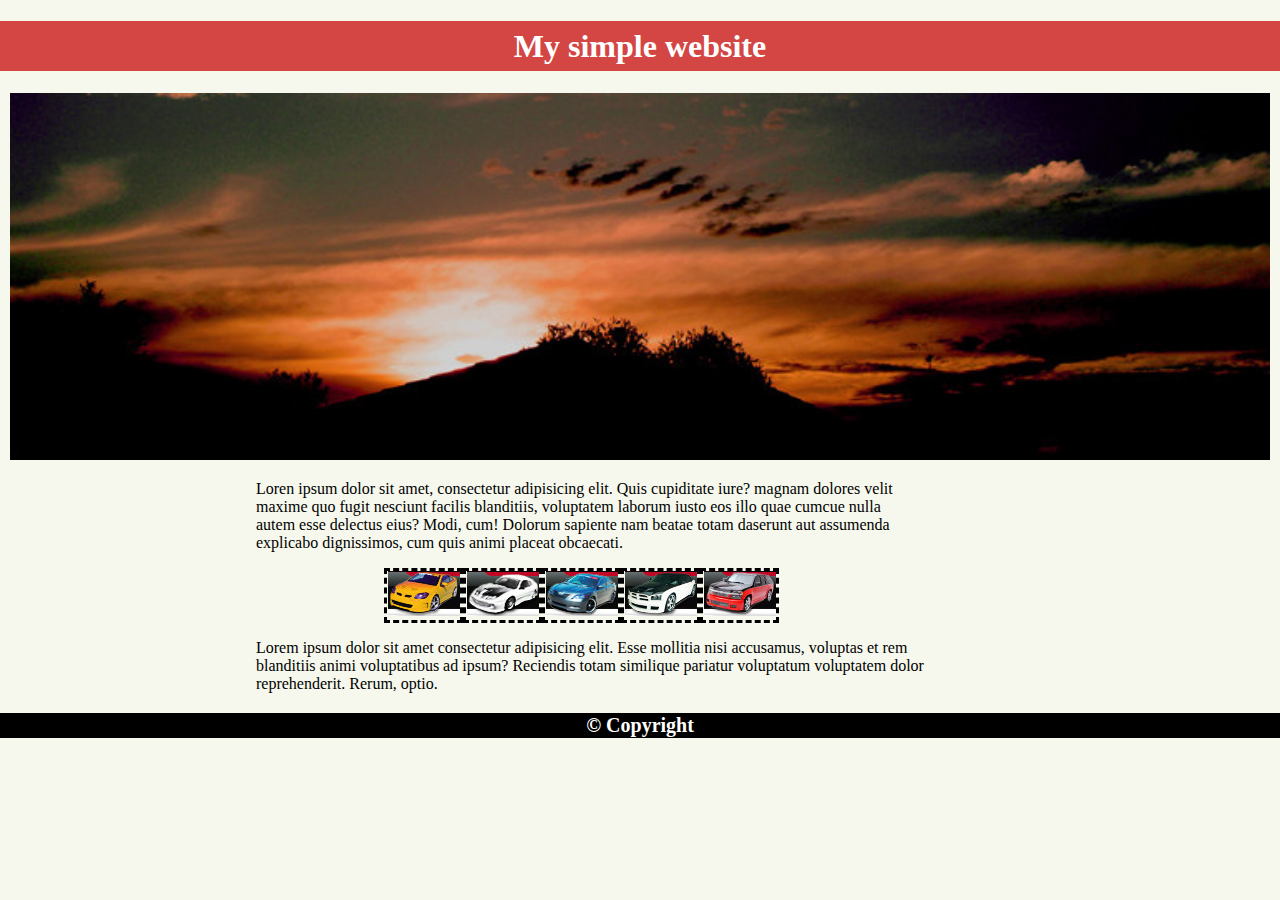
<file: hw_03_02.12.2020_simple/index.html>
<!DOCTYPE html>
<html lang="en">
<link href="style.css" rel="stylesheet" type="text/css">

<head>
    <title>My simple website</title>
    <meta name="viewport" content="width=device-width, initial-scale=1.0">
</head>

<body>
    <div class="block1">
        <div class="block">
            <h1>
                My simple website
            </h1>
        </div>
        <div class="block_img">
            <img src="img/sunset.jpg" width="100%" alt="My simple website">
        </div>
        <div width="100%">
            <p>
                <span>Loren ipsum dolor sit amet, consectetur adipisicing elit. Quis cupiditate iure? magnam dolores
                    velit</span><br>
                <span>maxime quo fugit nesciunt facilis blanditiis, voluptatem laborum iusto eos illo quae cumcue
                    nulla</span><br>
                <span>autem esse delectus eius? Modi, cum! Dolorum sapiente nam beatae totam daserunt aut
                    assumenda</span><br>
                <span>explicabo dignissimos, cum quis animi placeat obcaecati.</span><br>
            </p>
        </div>

        <div class=" container">
            <div class="img">
                <img src="img/car01.jpg">
            </div>
            <div class="img">
                <img src="img/car02.jpg">
            </div>
            <div class="img">
                <img src="img/car03.jpg">
            </div>
            <div class="img">
                <img src="img/car04.jpg">
            </div>
            <div class="img">
                <img src="img/car05.jpg">
            </div>
        </div>
        <div>
            <p>
                <span>Lorem ipsum dolor sit amet consectetur adipisicing elit. Esse mollitia nisi accusamus, voluptas et
                    rem</span><br>
                <span>blanditiis animi voluptatibus ad ipsum? Reciendis totam similique pariatur voluptatum voluptatem
                    dolor</span><br>
                <span>reprehenderit. Rerum, optio.</span><br>
            </p>
        </div>

        <div class="copyright">
            &copy Copyright
        </div>
    </div>
</body>
<br>

</html>
</file>
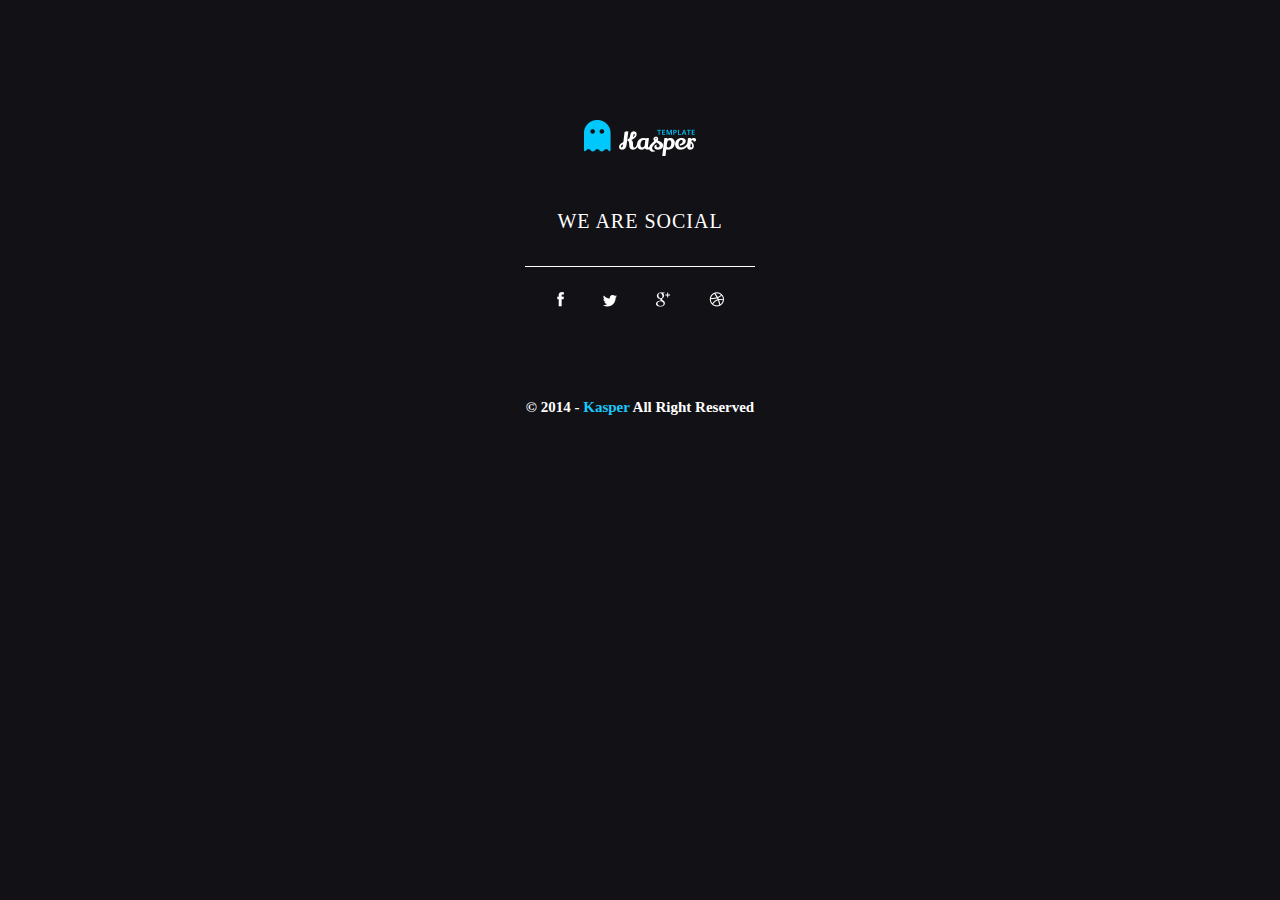
<file: hw_05_05.12.2020/index.html>
<!DOCTYPE html>
<html lang="ru">

<head>
    <title>Kasper</title>
    <meta charset="utf-8">
    <meta name="viewport" content="width=device-width, initial-scale=1.0">
    <link href="css/normalize.css" rel="stylesheet">
    <link href="css/style.css" rel="stylesheet">
</head>

<body>
    <div class="logo">
        <img src="img/Logo.png" alt="logo">
    </div>
    <div class="socials">
        <div>
            <h1>WE ARE SOCIAL</h1>
        </div>
        <div class="separator"></div>
        <div class="links">
            <a href="http://www.Facebook.com" target="_blank"><img src="img/Facebook.png" alt="Facebook"></a>
            <a href="http://www.Tweter.com" target="_blank"><img src="img/Tweter.png" alt="Tweter"></a>
            <a href="http://www.Google.com" target="_blank"><img src="img/Google.png" alt="Google"></a>
            <a href="http://www.Dribble.com" target="_blank"><img src="img/Dribble.png" alt="Dribble"></a>
        </div>

    </div>
    <footer>
        &copy; 2014 - <span>Kasper</span> All Right Reserved
    </footer>



</body>

</html>
</file>
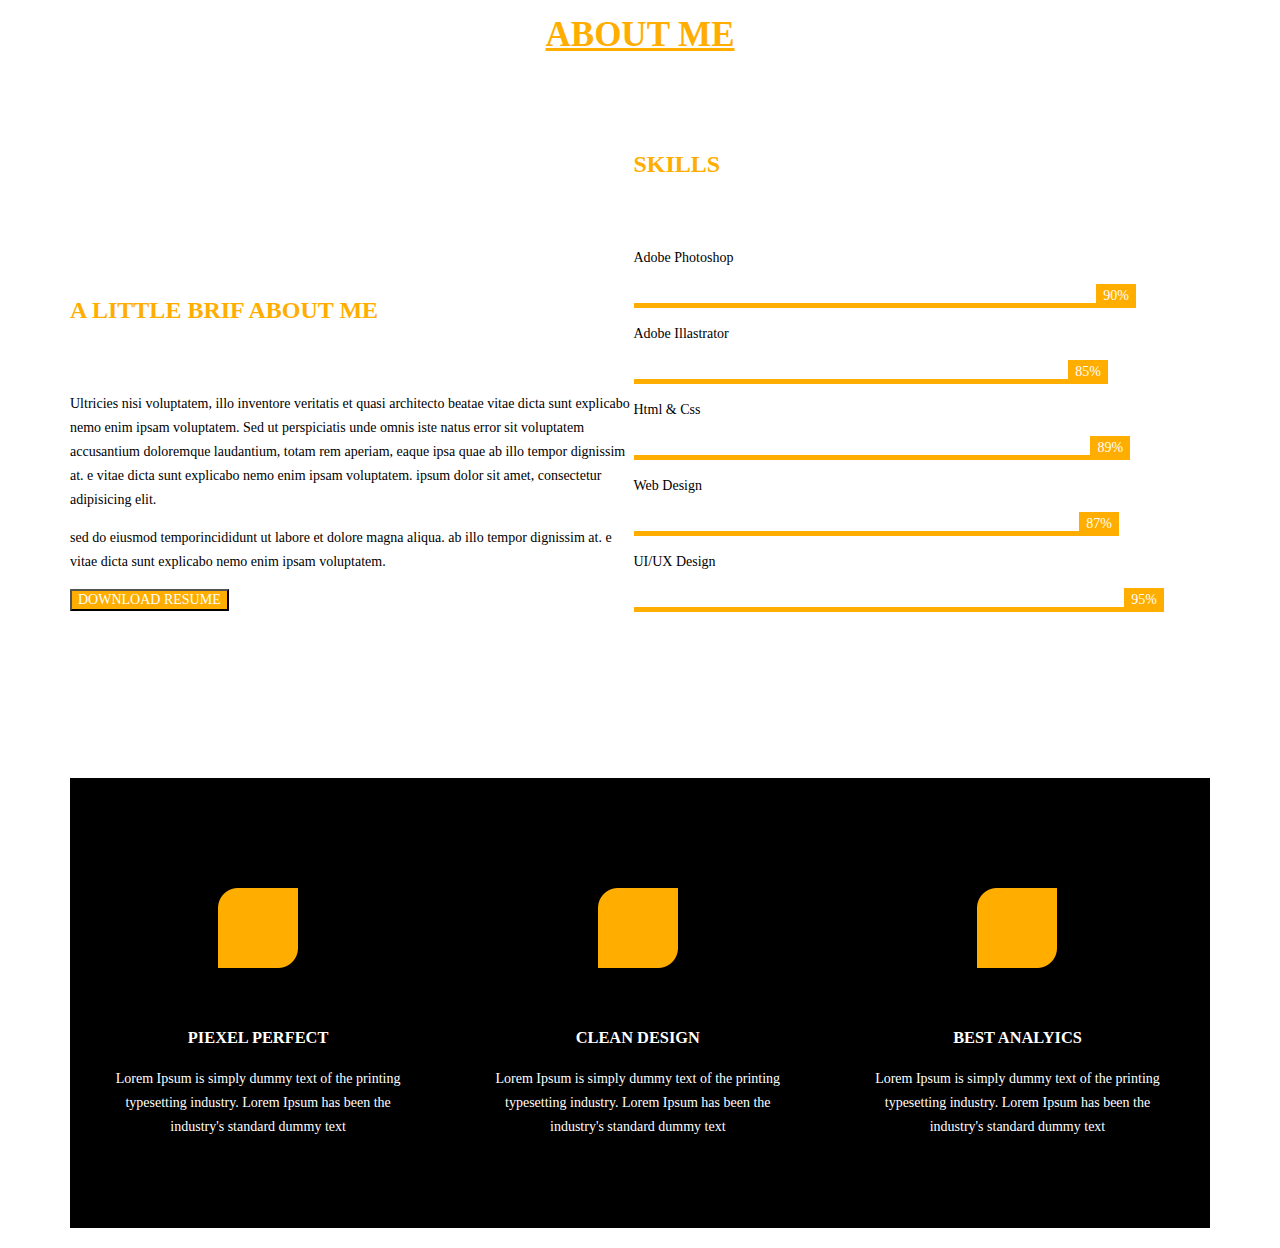
<file: hw_06_05.12.2020_1/index.html>
<!DOCTYPE html>
<html lang="ru">

<head>
    <title>kASPER_ADD</title>
    <meta charset="utf-8">
    <meta name="viewport" content="width=device-width, initial-scale=1.0">
    <link rel="stylesheet" href="css/normalize.css">
    <link rel="stylesheet" href="css/style.css">
</head>

<body>
    <main>
        <h1>ABOUT ME</h1>
        <div>
            <section>
                <h2>A LITTLE BRIF ABOUT ME</h2>
                <p>
                    Ultricies nisi voluptatem, illo inventore veritatis et quasi architecto beatae vitae dicta sunt
                    explicabo nemo enim ipsam voluptatem. Sed ut perspiciatis unde omnis iste natus error sit voluptatem
                    accusantium doloremque laudantium, totam rem aperiam, eaque ipsa quae ab illo tempor dignissim at. e
                    vitae dicta sunt explicabo nemo enim ipsam voluptatem. ipsum dolor sit amet, consectetur adipisicing
                    elit.
                </p>
                <p>
                    sed do eiusmod temporincididunt ut labore et dolore magna aliqua. ab illo tempor dignissim at. e
                    vitae
                    dicta sunt explicabo nemo enim ipsam voluptatem.
                </p>
                <button>Download Resume</button>
            </section>
            <section>
                <h2>SKILLS</h2>
                <div class="scills">
                    <div class="skill-wrapper">
                        <p>Adobe Photoshop</p>
                        <div class="skill-count">
                            <div class="line ps"></div>
                            <div class="number">90%</div>
                        </div>
                    </div>
                    <div class="skill-wrapper">
                        <p>Adobe Illastrator</p>
                        <div class="skill-count">
                            <div class="line il"></div>
                            <div class="number">85%</div>
                        </div>
                    </div>
                    <div class="skill-wrapper">
                        <p>Html & Css</p>
                        <div class="skill-count">
                            <div class="line hc"></div>
                            <div class="number">89%</div>
                        </div>
                    </div>
                    <div class="skill-wrapper">
                        <p>Web Design</p>
                        <div class="skill-count">
                            <div class="line wd"></div>
                            <div class="number">87%</div>
                        </div>
                    </div>
                    <div class="skill-wrapper">
                        <p>UI/UX Design</p>
                        <div class="skill-count">
                            <div class="line ui-ux"></div>
                            <div class="number">95%</div>
                        </div>
                    </div>
                </div>
            </section>
        </div>
    </main>
</body>

<footer>
    <div class="footer">
        <div class="sector">
            <img src="img/Rectangle 24.png" alt="logo 1">
            <div class="text">
                <h3>PIEXEL PERFECT</h3>
                <span>Lorem Ipsum is simply dummy text of the printing</span><br>
                <span>typesetting industry. Lorem Ipsum has been the</span><br>
                <span>industry's standard dummy text</span><br>
            </div>
        </div>
        <div class="sector">
            <img src="img/Rectangle 24.png" alt="logo 2">
            <div class="text">
                <h3>CLEAN DESIGN</h3>
                <span>Lorem Ipsum is simply dummy text of the printing</span><br>
                <span>typesetting industry. Lorem Ipsum has been the</span><br>
                <span>industry's standard dummy text</span><br>
            </div>
        </div>
        <div class="sector">
            <img src="img/Rectangle 24.png" alt="logo 3">
            <div class="text">
                <h3>BEST ANALYICS</h3>
                <span>Lorem Ipsum is simply dummy text of the printing</span><br>
                <span>typesetting industry. Lorem Ipsum has been the</span><br>
                <span>industry's standard dummy text</span><br>
            </div>
        </div>
    </div>

</footer>

</html>
</file>
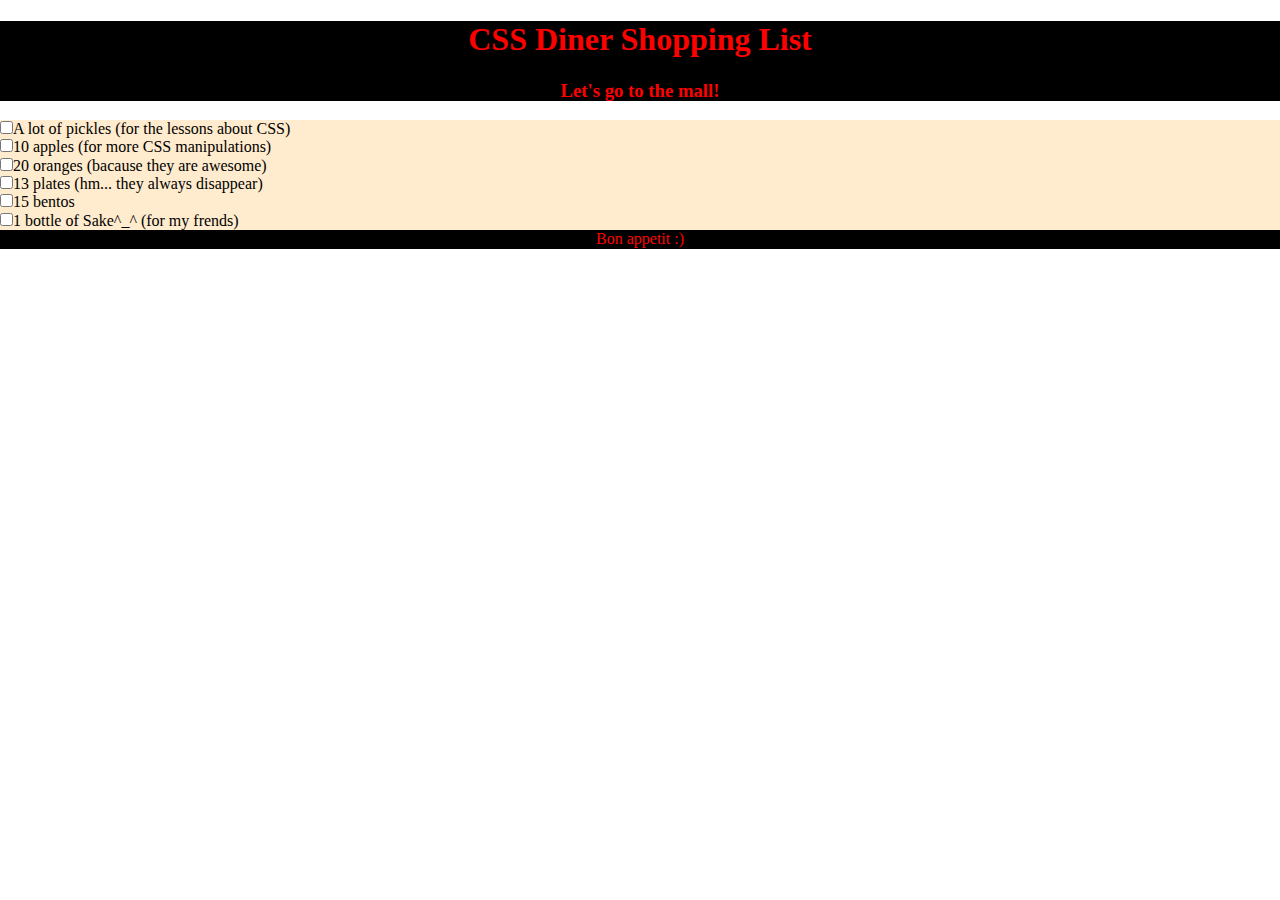
<file: hw_07_07.12.2020/index.html>
<!DOCTYPE html>
<html lang="ru">

<head>
  <title>Список</title>
  <meta charset="utf-8">
  <meta name="viewport" content="width=device-width, initial-scale=1.0">
  <link rel="stylesheet" href="css/normalize.css">
  <link rel="stylesheet" href="css/style.css">
</head>

<body>
  <div>
    <div class="head">
      <h1>CSS Diner Shopping List</h1>
      <h3>Let's go to the mall!</h3>
    </div>
    <div class="main">
      <div class="spisok">
        <label>
          <input type="checkbox">A lot of pickles (for the lessons about CSS)<br>
        </label>
        <label>
          <input type="checkbox">10 apples (for more CSS manipulations)<br>
        </label>
        <label>
          <input type="checkbox">20 oranges (bacause they are awesome)<br>
        </label>
        <label>
          <input type="checkbox">13 plates (hm... they always disappear)<br>
        </label>
        <label>
          <input type="checkbox">15 bentos<br>
        </label>
        <label>
          <input type="checkbox">1 bottle of Sake^_^ (for my frends)<br>
        </label>
      </div>
      <div class="head">Bon appetit :)</div>
    </div>
  </div>
</body>

</html>
</file>
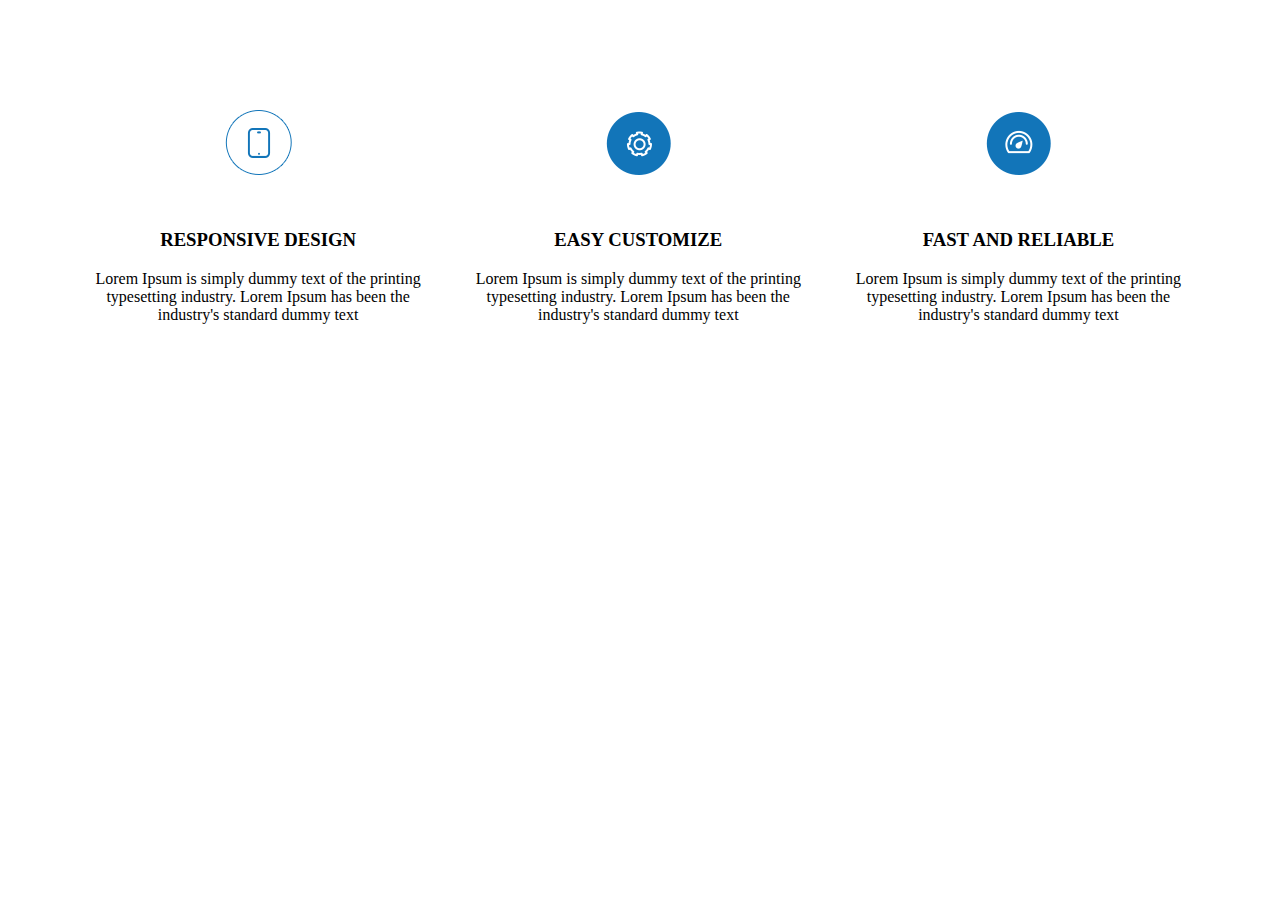
<file: hw_08_07.12.2020_1/index.html>
<!DOCTYPE html>
<html lang="ru">

<head>
    <title>Services</title>
    <meta charset="utf-8">
    <meta name="viewport" content="width=device-width, initial-scale=1.0">
    <link rel="stylesheet" href="css/normalize.css">
    <link rel="stylesheet" href="css/style.css">
</head>

<body>
    <div class="footer">
        <div class="sector">
            <img src="img/Группа 1.png" alt="logo 1">
            <div class="text">
                <h3>Responsive Design</h3>
                <span>Lorem Ipsum is simply dummy text of the printing</span><br>
                <span>typesetting industry. Lorem Ipsum has been the</span><br>
                <span>industry's standard dummy text</span><br>
            </div>
        </div>
        <div class="sector">
            <img src="img/Группа 2.png" alt="logo 2">
            <div class="text">
                <h3>Easy Customize</h3>
                <span>Lorem Ipsum is simply dummy text of the printing</span><br>
                <span>typesetting industry. Lorem Ipsum has been the</span><br>
                <span>industry's standard dummy text</span><br>
            </div>
        </div>
        <div class="sector">
            <img src="img/Группа 3.png" alt="logo 3">
            <div class="text">
                <h3>Fast and reliable</h3>
                <span>Lorem Ipsum is simply dummy text of the printing</span><br>
                <span>typesetting industry. Lorem Ipsum has been the</span><br>
                <span>industry's standard dummy text</span><br>
            </div>
        </div>
    </div>

</body>

</html>
</file>
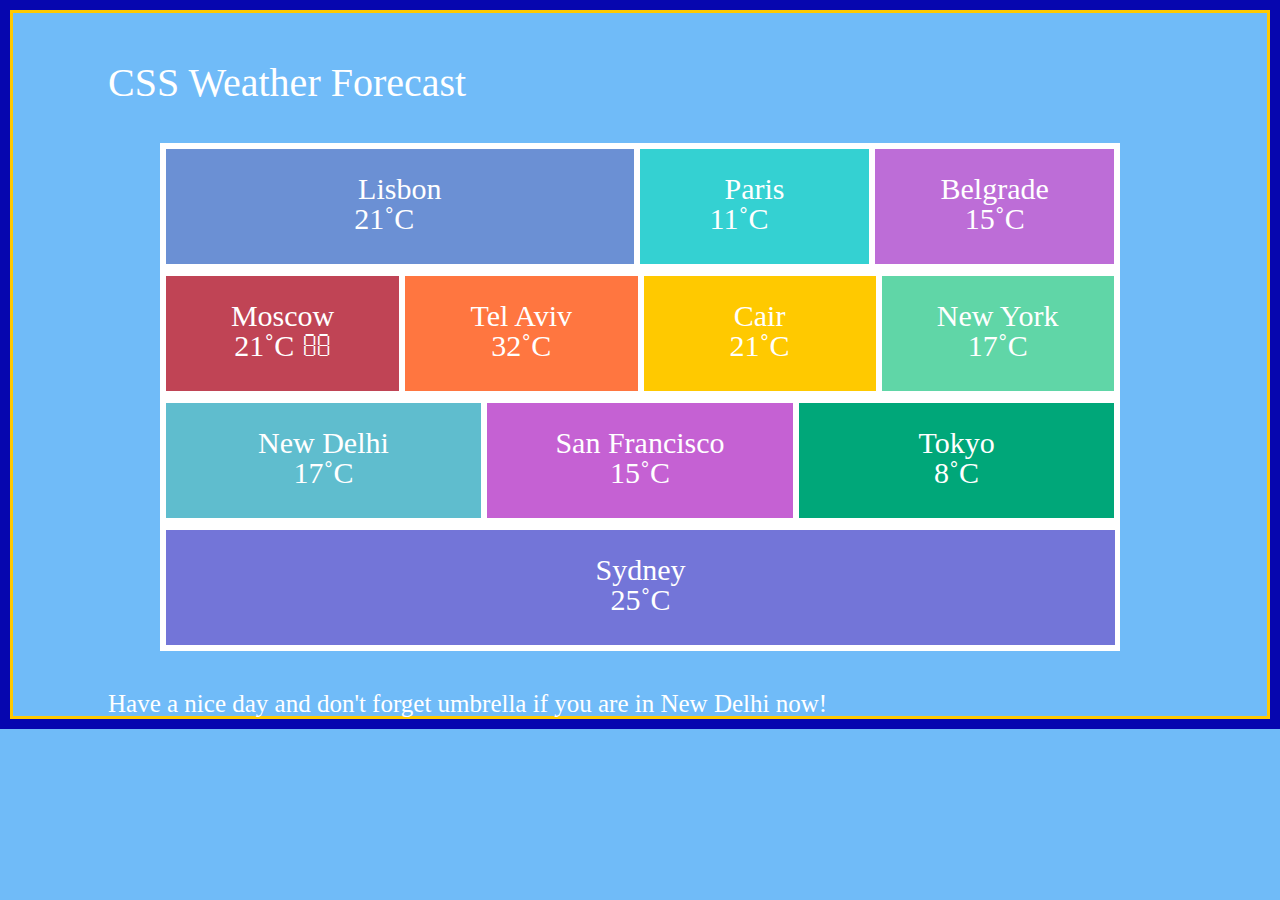
<file: hw_08a_09.12.2020_prognoz/index.html>
<!DOCTYPE html>
<html lang="en">

<head>
  <meta charset="UTF-8">
  <meta name="viewport" content="width=device-width, initial-scale=1.0">
  <link rel="stylesheet" href="css/reset.css">
  <link rel="stylesheet" href="css/style.css">
  <link rel="stylesheet" href="css/weather-icons.css">
  <title>Prognoz</title>
</head>

<body>
  <section class="main">
    <h1 class="title">CSS Weather Forecast</h1>
    <div class="table">
      <ul class="items">
        <li class="item Lisbon">
          Lisbon <br>
          <span>21˚C
            <i class="wi-day-sunny"></i>
          </span>

        </li>
        <li class="item Paris">
          Paris <br>
          <span>11˚C</span>
          <i class="wi-day-sunny"></i>
        </li>
        <li class="item Belgrade">
          Belgrade <br>
          <span>15˚C</span>
          <i class=""></i>
        </li>
      </ul>
      <ul class="items">
        <li class="item Moscow">
          Moscow <br>
          <span>21˚C</span>
          <i class="wi-day-fog"></i>
        </li>
        <li class="item TelAviv">
          Tel Aviv <br>
          <span>32˚C</span>
          <i class=""></i>
        </li>
        <li class="item Cair">
          Cair <br>
          <span>21˚C</span>
          <i class=""></i>
        </li>
        <li class="item NewYork">
          New York <br>
          <span>17˚C</span>
          <i class=""></i>
        </li>
      </ul>
      <ul class="items">
        <li class="item NewDelhi ">
          New Delhi <br>
          <span>17˚C</span>
          <i class=""></i>
        </li>
        <li class="item SanFrancisco">
          San Francisco <br>
          <span>15˚C</span>
          <i class=""></i>
        </li>
        <li class="item Tokyo">
          Tokyo <br>
          <span>8˚C</span>
          <i class=""></i>
        </li>
      </ul>
      <ul class="items">
        <li class="item Sydney">
          Sydney <br>
          <span>25˚C</span>
          <i class=""></i>
        </li>
      </ul>
    </div>
    <span class="text">Have a nice day and don't forget umbrella if you are in New Delhi now!</span>
  </section>
</body>

</html>
</file>
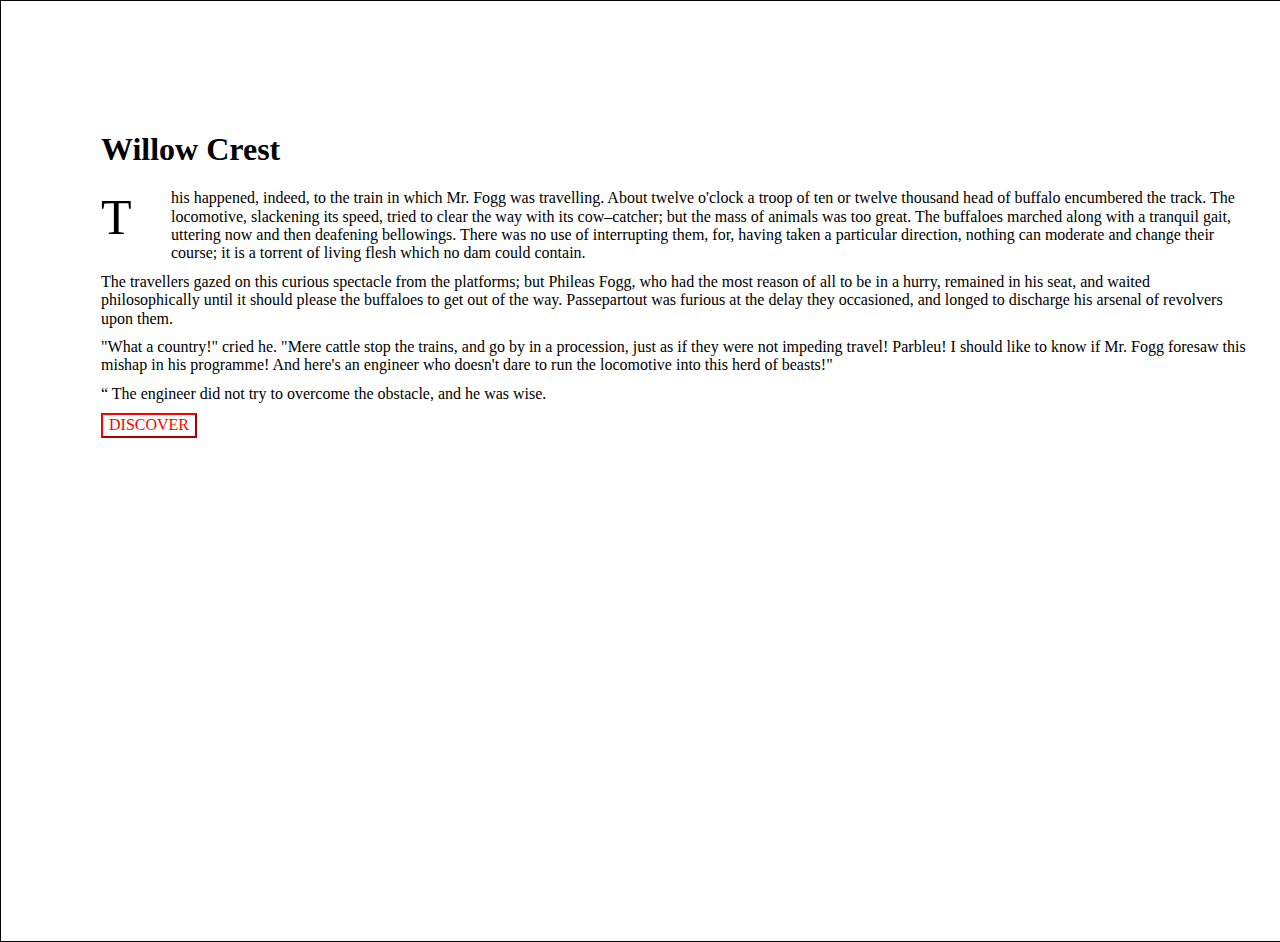
<file: hw_09_14.12.2020_1/index.html>
<!DOCTYPE html>
<html lang="ru">

<head>
    <title>Willow Crest</title>
    <meta charset="utf-8">
    <meta name="viewport" content="width=device-vidth, initial-scale=1.0">
    <link rel="preconnect" href="https://fonts.gstatic.com">
    <link rel="stylesheet"
        href="https://fonts.googleapis.com/css2?family=Roboto:ital,wght@0,300;0,400;1,300;1,400&display=swap">
    <link rel="stylesheet" href="css/normalize.css">
    <link rel="stylesheet" href="css/style.css">
</head>

<body>
    <main>
        <div class="section">
            <h1>Willow Crest</h1>
            <div class="T">
                <p>T</p>
            </div>
            <p id="a1">
                his happened, indeed, to the train in which Mr. Fogg was travelling. About twelve o'clock a troop of
                ten or twelve thousand head of buffalo encumbered the track. The locomotive, slackening its speed, tried
                to clear the way with its cow–catcher; but the mass of animals was too great. The buffaloes marched
                along with a tranquil gait, uttering now and then deafening
                bellowings. There was no use of interrupting them, for, having taken a particular direction, nothing can
                moderate and change their course; it is a torrent of living flesh which no dam could contain.
            </p>
            <p id="a2">
                The travellers gazed on this curious spectacle from the platforms; but Phileas Fogg, who had the most
                reason of all to be in a hurry, remained in his seat, and waited philosophically until it should please
                the buffaloes to get out of the way.
                Passepartout was furious at the delay they occasioned, and longed to discharge his arsenal of revolvers
                upon them.
            </p>
            <p id="a3">
                "What a country!" cried he. "Mere cattle stop the trains, and go by in a procession, just as if they
                were not impeding travel! Parbleu! I should like to know if Mr. Fogg foresaw this mishap in his
                programme! And here's an engineer who doesn't dare to run the locomotive into this herd of beasts!"
            </p>
            <p id="a4">
                “ The engineer did not try to overcome the obstacle, and he was wise.
            </p>
            <label>
                <input type="submit" value="DISCOVER">
            </label>
        </div>


    </main>

</body>

</html>
</file>
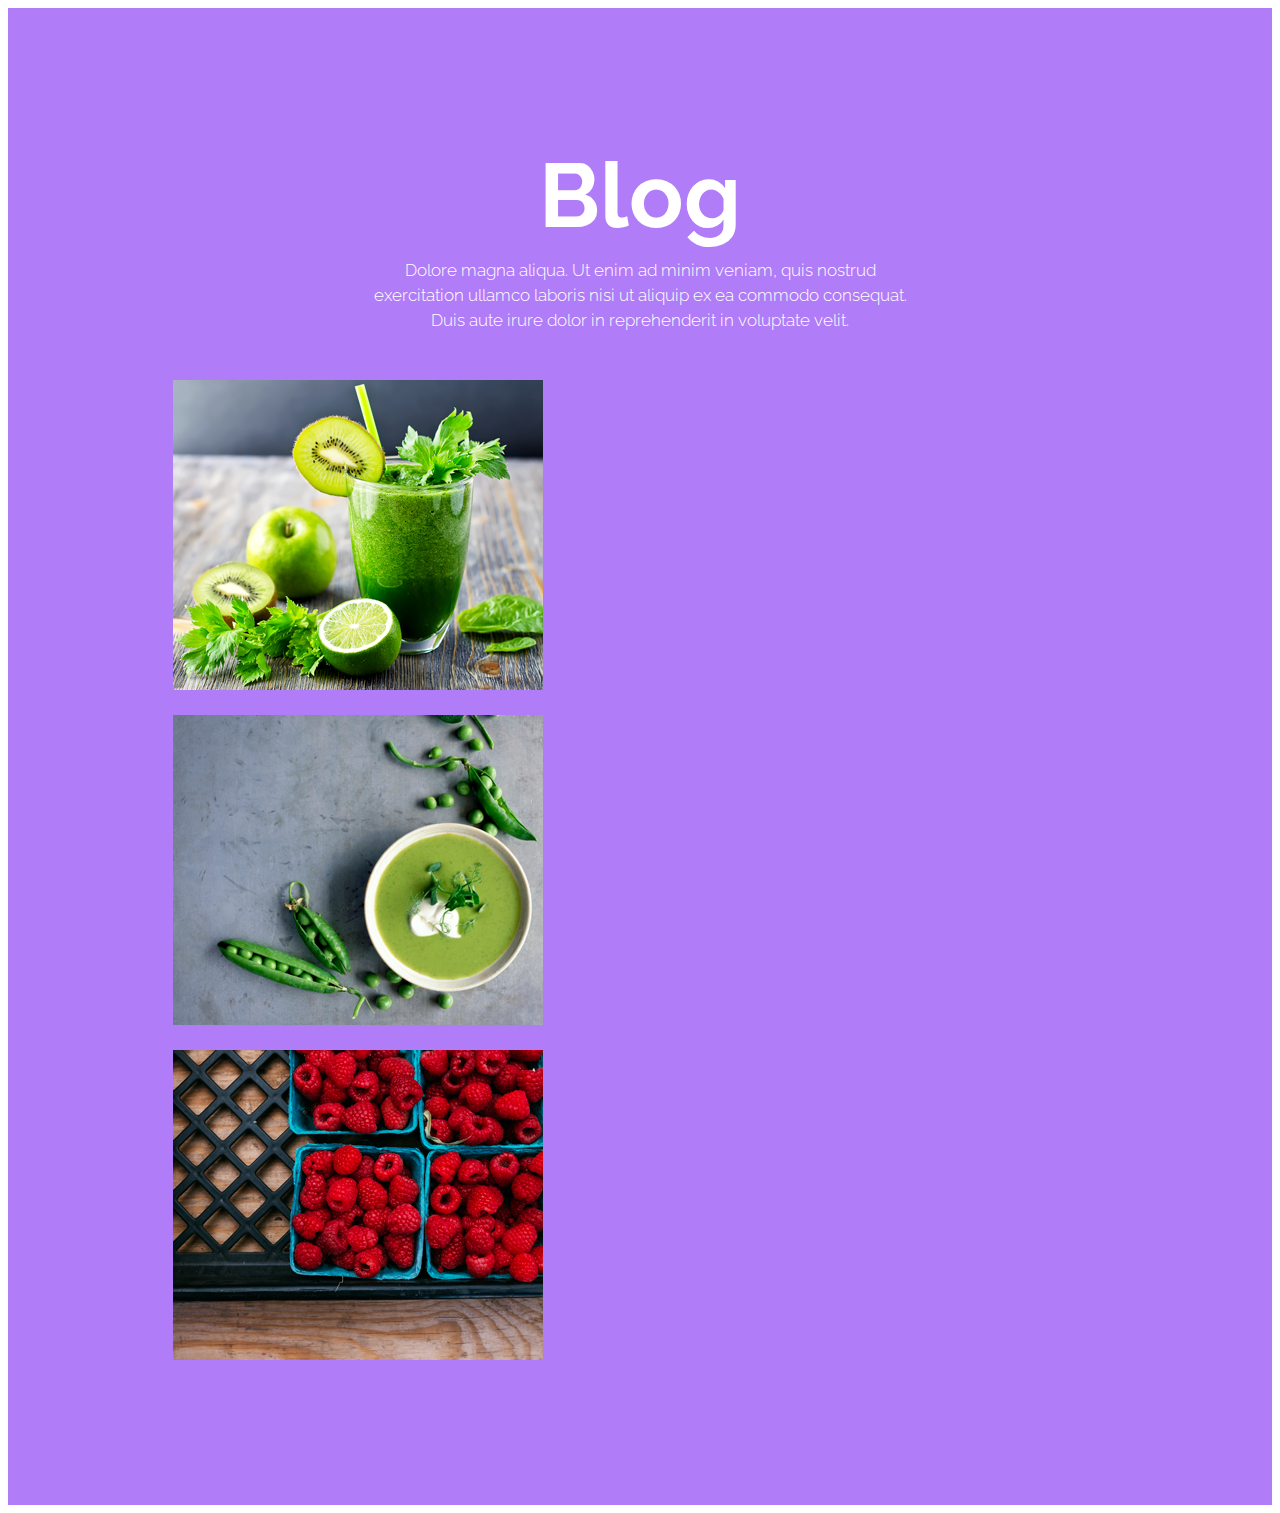
<file: hw_11_16.12.2020/index.html>
<!DOCTYPE html>
<html lang="ru">

<head>
    <title>Blog</title>
    <meta charset="utf-8">
    <meta name="viewport" content="width=device-width, initial-scale=1.0">
    <link rel="preconnect" href="https://fonts.gstatic.com">
    <link href="https://fonts.googleapis.com/css2?family=Raleway:wght@300;700&display=swap" rel="stylesheet">
    <link href="https://cdn.jsdelivr.net/npm/bootstrap@5.0.0-beta1/dist/css/bootstrap.min.css" rel="stylesheet"
        integrity="sha384-giJF6kkoqNQ00vy+HMDP7azOuL0xtbfIcaT9wjKHr8RbDVddVHyTfAAsrekwKmP1" crossorigin="anonymous">
    <link href="css/style.css" rel="stylesheet" type="text/css">
</head>

<body>
    <main>
        <section class="blog">
            <div class="container">
                <h2 class="title">Blog</h2>
                <p class="subtitle">Dolore magna aliqua. Ut enim ad minim veniam, quis nostrud exercitation ullamco
                    laboris
                    nisi ut aliquip ex ea commodo consequat. Duis aute irure dolor in reprehenderit in voluptate velit.
                </p>

                <div class="row">
                    <div class="col-4">
                        <a href="">
                            <img src="img/blog-1.png" alt="">
                            <span class="date"></span>
                            <span class="content">
                                <h4></h4>
                                <p></p>
                            </span>
                        </a>
                    </div>
                    <div class="col-4">
                        <a href="">
                            <img src="img/blog-2.png" alt="">
                            <span class="date"></span>
                            <span class="content">
                                <h4></h4>
                                <p></p>
                            </span>
                        </a>
                    </div>
                    <div class="col-4">
                        <a href="">
                            <img src="img/blog-3.png" alt="">
                            <span class="date"></span>
                            <span class="content">
                                <h4></h4>
                                <p></p>
                            </span>
                        </a>
                    </div>
                </div>
            </div>

        </section>
    </main>

</body>

</html>
</file>
<file: hw_03_02.12.2020_simple/style.css>
body {
    background-color: rgb(246, 248, 237);
    max-width: 760; margin: 0 auto;
    
}
.block{
    width:760; 
    background-color: rgba(199, 8, 8, 0.74);
    color:white; 
    margin-top: 20px;
    min-height: 50px;
    line-height: 50px;
    text-align: center;
    margin-bottom: 10px;
}
.block_img{
    max-width: 760;
    text-align: center;
    min-width: 760;
    margin-top: 10px;
    margin-bottom: 10px;
    margin-left: 10px;
    margin-right: 10px;
}
p{
    width: 100%;
    text-align: justify;
    margin-left: 20%;
    margin-right: 20%;  
}
.block1{
    text-align: center;
    width:760;
      
}
.container{
    width: 0 auto;
    display: flex;
    margin-left: 30%;
    margin-right: 20%;
}

.img{
    border: dashed;
    width:73px; 
}
.copyright{
    background-color: rgb(0, 0, 0);
    min-height: 25px;
    line-height: 25px;
    color: white ;
    text-align: center;
    font-size: 20px;
    font-weight: bold; 
    margin-top: 20px;
    margin-bottom: 10px;
}
</file>
<file: hw_05_05.12.2020/css/style.css>
body{
    background-color: #121116;
}
.logo{
    margin-top: 120px;
    margin-bottom: 50px;
    text-align: center;
}
.socials{
    text-align: center;
    margin-bottom: 88px;
}
h1{
    font-size: 20px;
    letter-spacing: 1px;
    color: #ffffff;
    font-weight: 400;
    margin-bottom: 20px;
}
.separator{
    width: 230px;
    height: 1px;
    background-color: #ffffff;
    display: inline-block;
}
.socials .links{
    margin-top: 20px;
}
.socials .links a{
    margin: 0 17px;
}
footer{
    font-size: 15px;
    color: #ffffff;
    font-weight: 600;
    text-align: center;
}
footer span{
    color: #19c8fa;
}
</file>
<file: hw_06_05.12.2020_1/css/style.css>
body {
    line-height: 24px;
    font-size: 14px;
}
h1 {
    font-size: 35px;
    line-height: 24px;
    text-decoration: underline;
    font-weight: 700;
    text-align: center;
    margin-bottom: 85px;
}
h1, h2 {
    color: #ffae00;
}
button {
    background-color: #ffae00;
    color: #fff;
    text-transform: uppercase;
}
h2 {
    font-size: 24px;
    text-transform: uppercase;
    margin-bottom: 70px;
}
main {
    width: 1140px;
    margin: 0 auto;
    margin-bottom: 100px;
}
section {
    width: calc(50% - 10px);
    display: inline-block;
    height: 400px;
}
.skill-count .line, 
.skill-count .number {
    display: inline-block;
}
.skill-count .line {
    background-color: #ffae00;
    height: 5px;
    vertical-align: bottom;
}
.skill-count .number {
    width: 40px;
    background-color: #ffae00;
    color: #fff;
    text-align: center;
    margin-left: -5px;
   }
.line.ps{
    width: calc(90% - 40px);
}
.line.il {
    width: calc(85% - 40px);
}
.line.hc {
    width: calc(89% - 40px);
}
.line.wd {
    width: calc(87% - 40px);
}
.line.ui-ux {
    width: calc(95% - 40px);
}

footer {
    width: 1140px;
    margin: 0 auto;
    background-color: black;
    height: 450px;
    margin-bottom: 20px;
}
.sector {
    display: inline-block;
    width: 33%;
}
.sector, img {
    text-align: center;
    margin-top: 55px;
}
.text {
    color: #fff;
    text-align: center;
    margin-top: 50px;
    margin-bottom: 20px;
}
</file>
<file: hw_07_07.12.2020/css/style.css>
.head {
    color: red;
    background-color: black;
    text-align: center;
}
.main {
    background-color: black;
}
.spisok {
    background-color: blanchedalmond;
}
</file>
<file: hw_08_07.12.2020_1/css/style.css>
body {
    width: 1140px;
    margin: 0 auto;
    background-color: #fff;
    height: 450px;
    margin-bottom: 20px;
}
.sector {
    display: inline-block;
    width: 33%;
}
.sector, img {
    text-align: center;
    margin-top: 55px;
}
.text {
    color: black;
    text-align: center;
    margin-top: 50px;
    margin-bottom: 20px;
}
h3 {
    text-transform: uppercase;
}
</file>
<file: hw_08a_09.12.2020_prognoz/css/style.css>
body {
    background-color: rgb(112, 187, 248);
    border: 10px solid rgb(6, 6, 175);
    /*box-shadow: -5px 5px 5px 5px rgb(3, 3, 138);*/
}

.main {
		border: 3px solid #ffc900;
}

.title {
	margin: 50px 0px 40px 95px;
	color: #fff;
  font-size: 40px; 
}


.table {
	margin: auto;
	text-align: center;
	max-width: 960px;	   
	margin-bottom: 40px;
}

.table:hover{
	opacity: 0.4;
}

.items {
	  max-width: 960px;	 
	  font-size: 0%;
		border: 3px solid #fff;
}

.item {
    font-size: 30px;
    border: 3px solid #fff;
		display: inline-block;
		color: #fff;
		padding-top: 25px;
}

.Lisbon {
	height: 90px;
	width: 49%;
	background-color:#6b90d4;
}

.Lisbon:not(:hover){
	opacity: 10;
}

.Paris {
	height: 90px;
	width: 24.1%;
	background-color:#34d1d2;
}

.Belgrade {
	height: 90px;
	width: 25%;
	background-color:#bd6dd7;
}

.Moscow{
	height: 90px;
	width: 24.4%;
	background-color: rgb(192, 68, 85);
}

.TelAviv {
	height: 90px;
	width: 24.4%;
	background-color: #ff7640;
}

.Cair {
	height: 90px;
	width: 24.3%;
	background-color: #ffc900;
}

.Cair:hover{
	opacity: 1;
}

.NewYork {
	height: 90px;
	width: 24.35%;
	background-color:#60d6a7
	;
}

.NewDelhi  {
	height: 90px;
	width: 33%;
	background-color:#5fbdce;
}
.SanFrancisco {
	height: 90px;
	width: 32.11%;
	background-color:#c561d3;
}

.Tokyo {
	height: 90px;
	width: 33%;
	background-color:#00a779;
}

.Sydney {
	height: 90px;
	width: 99.5%;
	background-color: #7375d8;
}

.text {
  position: relative;
  color: #fff;
	margin-left: 95px;
  font-size: 25px;
}
</file>
<file: hw_09_14.12.2020_1/css/style.css>
main {
    border: 1px solid black;
    height: 940px;
    width: 1400px;
    margin: 0 auto;
    background-color: #fff;
}
h1 {
    margin-top: 130px;
    margin-left: 0px;
}
p {
    padding: 0%;
    margin: 0%;
    margin-bottom: 10px;
}
.T {
    flex-direction: column;
    justify-content: flex-start;
    width: 30px;
    font-size: 50px;
    float: left;    
    padding-right: 40px;
    margin: 0%;
}
.section {
    margin-left: 100px;
    margin-right: 150px;
}
label {
    width: 270px;
    height: 70px;
    margin-top: 45px;
    margin-bottom: 130px;
}
input {
    cursor: pointer;
    color: red;
    background-color: #fff;
    border-color: red;
}
</file>
<file: hw_11_16.12.2020/css/style.css>
body {
    font-family: 'Raleway', sans-serif;
    font-weight: 300;
}
.blog {
    padding: 100px 165px 120px;
    background-color: #b07cf7;
}
.title {
    font-family: Raleway;
    font-size: 90px;
    font-weight: 700;
    line-height: 25px;
    color: #fff;
    margin-bottom: 50px;
    text-align: center;
}
.subtitle {
    line-height: 1.47;
    font-size: 17px;
    margin-bottom: 47px;
    color: #fff;
    text-align: center;
    max-width: 563px;
    margin: 0 auto 47px;

}
</file>
<file: hw_08a_09.12.2020_prognoz/css/weather-icons.css>
/*!
 *  Weather Icons 2.0.10
 *  Updated November 1, 2020
 *  Weather themed icons for Bootstrap
 *  Author - Erik Flowers - erik@helloerik.com
 *  Email: erik@helloerik.com
 *  Twitter: http://twitter.com/Erik_UX
 *  ------------------------------------------------------------------------------
 *  Maintained at http://erikflowers.github.io/weather-icons
 *
 *  License
 *  ------------------------------------------------------------------------------
 *  - Font licensed under SIL OFL 1.1 -
 *    http://scripts.sil.org/OFL
 *  - CSS, SCSS and LESS are licensed under MIT License -
 *    http://opensource.org/licenses/mit-license.html
 *  - Documentation licensed under CC BY 3.0 -
 *    http://creativecommons.org/licenses/by/3.0/
 *  - Inspired by and works great as a companion with Font Awesome
 *    "Font Awesome by Dave Gandy - http://fontawesome.io"
 */
@font-face {
  font-family: 'weathericons';
  src: url('../font/weathericons-regular-webfont.eot');
  src: url('../font/weathericons-regular-webfont.eot?#iefix') format('embedded-opentype'), url('../font/weathericons-regular-webfont.woff2') format('woff2'), url('../font/weathericons-regular-webfont.woff') format('woff'), url('../font/weathericons-regular-webfont.ttf') format('truetype'), url('../font/weathericons-regular-webfont.svg#weather_iconsregular') format('svg');
  font-weight: normal;
  font-style: normal;
}
.wi {
  display: inline-block;
  font-family: 'weathericons';
  font-style: normal;
  font-weight: normal;
  line-height: 1;
  -webkit-font-smoothing: antialiased;
  -moz-osx-font-smoothing: grayscale;
}
.wi-fw {
  text-align: center;
  width: 1.4em;
}
.wi-rotate-90 {
  filter: progid:DXImageTransform.Microsoft.BasicImage(rotation=1);
  -webkit-transform: rotate(90deg);
  -ms-transform: rotate(90deg);
  transform: rotate(90deg);
}
.wi-rotate-180 {
  filter: progid:DXImageTransform.Microsoft.BasicImage(rotation=2);
  -webkit-transform: rotate(180deg);
  -ms-transform: rotate(180deg);
  transform: rotate(180deg);
}
.wi-rotate-270 {
  filter: progid:DXImageTransform.Microsoft.BasicImage(rotation=3);
  -webkit-transform: rotate(270deg);
  -ms-transform: rotate(270deg);
  transform: rotate(270deg);
}
.wi-flip-horizontal {
  filter: progid:DXImageTransform.Microsoft.BasicImage(rotation=0, mirror=1);
  -webkit-transform: scale(-1, 1);
  -ms-transform: scale(-1, 1);
  transform: scale(-1, 1);
}
.wi-flip-vertical {
  filter: progid:DXImageTransform.Microsoft.BasicImage(rotation=2, mirror=1);
  -webkit-transform: scale(1, -1);
  -ms-transform: scale(1, -1);
  transform: scale(1, -1);
}
.wi-day-sunny:before {
  content: "\f00d";
}
.wi-day-cloudy:before {
  content: "\f002";
}
.wi-day-cloudy-gusts:before {
  content: "\f000";
}
.wi-day-cloudy-windy:before {
  content: "\f001";
}
.wi-day-fog:before {
  content: "\f003";
}
.wi-day-hail:before {
  content: "\f004";
}
.wi-day-haze:before {
  content: "\f0b6";
}
.wi-day-lightning:before {
  content: "\f005";
}
.wi-day-rain:before {
  content: "\f008";
}
.wi-day-rain-mix:before {
  content: "\f006";
}
.wi-day-rain-wind:before {
  content: "\f007";
}
.wi-day-showers:before {
  content: "\f009";
}
.wi-day-sleet:before {
  content: "\f0b2";
}
.wi-day-sleet-storm:before {
  content: "\f068";
}
.wi-day-snow:before {
  content: "\f00a";
}
.wi-day-snow-thunderstorm:before {
  content: "\f06b";
}
.wi-day-snow-wind:before {
  content: "\f065";
}
.wi-day-sprinkle:before {
  content: "\f00b";
}
.wi-day-storm-showers:before {
  content: "\f00e";
}
.wi-day-sunny-overcast:before {
  content: "\f00c";
}
.wi-day-thunderstorm:before {
  content: "\f010";
}
.wi-day-windy:before {
  content: "\f085";
}
.wi-solar-eclipse:before {
  content: "\f06e";
}
.wi-hot:before {
  content: "\f072";
}
.wi-day-cloudy-high:before {
  content: "\f07d";
}
.wi-day-light-wind:before {
  content: "\f0c4";
}
.wi-night-clear:before {
  content: "\f02e";
}
.wi-night-alt-cloudy:before {
  content: "\f086";
}
.wi-night-alt-cloudy-gusts:before {
  content: "\f022";
}
.wi-night-alt-cloudy-windy:before {
  content: "\f023";
}
.wi-night-alt-hail:before {
  content: "\f024";
}
.wi-night-alt-lightning:before {
  content: "\f025";
}
.wi-night-alt-rain:before {
  content: "\f028";
}
.wi-night-alt-rain-mix:before {
  content: "\f026";
}
.wi-night-alt-rain-wind:before {
  content: "\f027";
}
.wi-night-alt-showers:before {
  content: "\f029";
}
.wi-night-alt-sleet:before {
  content: "\f0b4";
}
.wi-night-alt-sleet-storm:before {
  content: "\f06a";
}
.wi-night-alt-snow:before {
  content: "\f02a";
}
.wi-night-alt-snow-thunderstorm:before {
  content: "\f06d";
}
.wi-night-alt-snow-wind:before {
  content: "\f067";
}
.wi-night-alt-sprinkle:before {
  content: "\f02b";
}
.wi-night-alt-storm-showers:before {
  content: "\f02c";
}
.wi-night-alt-thunderstorm:before {
  content: "\f02d";
}
.wi-night-cloudy:before {
  content: "\f031";
}
.wi-night-cloudy-gusts:before {
  content: "\f02f";
}
.wi-night-cloudy-windy:before {
  content: "\f030";
}
.wi-night-fog:before {
  content: "\f04a";
}
.wi-night-hail:before {
  content: "\f032";
}
.wi-night-lightning:before {
  content: "\f033";
}
.wi-night-partly-cloudy:before {
  content: "\f083";
}
.wi-night-rain:before {
  content: "\f036";
}
.wi-night-rain-mix:before {
  content: "\f034";
}
.wi-night-rain-wind:before {
  content: "\f035";
}
.wi-night-showers:before {
  content: "\f037";
}
.wi-night-sleet:before {
  content: "\f0b3";
}
.wi-night-sleet-storm:before {
  content: "\f069";
}
.wi-night-snow:before {
  content: "\f038";
}
.wi-night-snow-thunderstorm:before {
  content: "\f06c";
}
.wi-night-snow-wind:before {
  content: "\f066";
}
.wi-night-sprinkle:before {
  content: "\f039";
}
.wi-night-storm-showers:before {
  content: "\f03a";
}
.wi-night-thunderstorm:before {
  content: "\f03b";
}
.wi-lunar-eclipse:before {
  content: "\f070";
}
.wi-stars:before {
  content: "\f077";
}
.wi-storm-showers:before {
  content: "\f01d";
}
.wi-thunderstorm:before {
  content: "\f01e";
}
.wi-night-alt-cloudy-high:before {
  content: "\f07e";
}
.wi-night-cloudy-high:before {
  content: "\f080";
}
.wi-night-alt-partly-cloudy:before {
  content: "\f081";
}
.wi-cloud:before {
  content: "\f041";
}
.wi-cloudy:before {
  content: "\f013";
}
.wi-cloudy-gusts:before {
  content: "\f011";
}
.wi-cloudy-windy:before {
  content: "\f012";
}
.wi-fog:before {
  content: "\f014";
}
.wi-hail:before {
  content: "\f015";
}
.wi-rain:before {
  content: "\f019";
}
.wi-rain-mix:before {
  content: "\f017";
}
.wi-rain-wind:before {
  content: "\f018";
}
.wi-showers:before {
  content: "\f01a";
}
.wi-sleet:before {
  content: "\f0b5";
}
.wi-snow:before {
  content: "\f01b";
}
.wi-sprinkle:before {
  content: "\f01c";
}
.wi-storm-showers:before {
  content: "\f01d";
}
.wi-thunderstorm:before {
  content: "\f01e";
}
.wi-snow-wind:before {
  content: "\f064";
}
.wi-snow:before {
  content: "\f01b";
}
.wi-smog:before {
  content: "\f074";
}
.wi-smoke:before {
  content: "\f062";
}
.wi-lightning:before {
  content: "\f016";
}
.wi-raindrops:before {
  content: "\f04e";
}
.wi-raindrop:before {
  content: "\f078";
}
.wi-dust:before {
  content: "\f063";
}
.wi-snowflake-cold:before {
  content: "\f076";
}
.wi-windy:before {
  content: "\f021";
}
.wi-strong-wind:before {
  content: "\f050";
}
.wi-sandstorm:before {
  content: "\f082";
}
.wi-earthquake:before {
  content: "\f0c6";
}
.wi-fire:before {
  content: "\f0c7";
}
.wi-flood:before {
  content: "\f07c";
}
.wi-meteor:before {
  content: "\f071";
}
.wi-tsunami:before {
  content: "\f0c5";
}
.wi-volcano:before {
  content: "\f0c8";
}
.wi-hurricane:before {
  content: "\f073";
}
.wi-tornado:before {
  content: "\f056";
}
.wi-small-craft-advisory:before {
  content: "\f0cc";
}
.wi-gale-warning:before {
  content: "\f0cd";
}
.wi-storm-warning:before {
  content: "\f0ce";
}
.wi-hurricane-warning:before {
  content: "\f0cf";
}
.wi-wind-direction:before {
  content: "\f0b1";
}
.wi-alien:before {
  content: "\f075";
}
.wi-celsius:before {
  content: "\f03c";
}
.wi-fahrenheit:before {
  content: "\f045";
}
.wi-degrees:before {
  content: "\f042";
}
.wi-thermometer:before {
  content: "\f055";
}
.wi-thermometer-exterior:before {
  content: "\f053";
}
.wi-thermometer-internal:before {
  content: "\f054";
}
.wi-cloud-down:before {
  content: "\f03d";
}
.wi-cloud-up:before {
  content: "\f040";
}
.wi-cloud-refresh:before {
  content: "\f03e";
}
.wi-horizon:before {
  content: "\f047";
}
.wi-horizon-alt:before {
  content: "\f046";
}
.wi-sunrise:before {
  content: "\f051";
}
.wi-sunset:before {
  content: "\f052";
}
.wi-moonrise:before {
  content: "\f0c9";
}
.wi-moonset:before {
  content: "\f0ca";
}
.wi-refresh:before {
  content: "\f04c";
}
.wi-refresh-alt:before {
  content: "\f04b";
}
.wi-umbrella:before {
  content: "\f084";
}
.wi-barometer:before {
  content: "\f079";
}
.wi-humidity:before {
  content: "\f07a";
}
.wi-na:before {
  content: "\f07b";
}
.wi-train:before {
  content: "\f0cb";
}
.wi-moon-new:before {
  content: "\f095";
}
.wi-moon-waxing-crescent-1:before {
  content: "\f096";
}
.wi-moon-waxing-crescent-2:before {
  content: "\f097";
}
.wi-moon-waxing-crescent-3:before {
  content: "\f098";
}
.wi-moon-waxing-crescent-4:before {
  content: "\f099";
}
.wi-moon-waxing-crescent-5:before {
  content: "\f09a";
}
.wi-moon-waxing-crescent-6:before {
  content: "\f09b";
}
.wi-moon-first-quarter:before {
  content: "\f09c";
}
.wi-moon-waxing-gibbous-1:before {
  content: "\f09d";
}
.wi-moon-waxing-gibbous-2:before {
  content: "\f09e";
}
.wi-moon-waxing-gibbous-3:before {
  content: "\f09f";
}
.wi-moon-waxing-gibbous-4:before {
  content: "\f0a0";
}
.wi-moon-waxing-gibbous-5:before {
  content: "\f0a1";
}
.wi-moon-waxing-gibbous-6:before {
  content: "\f0a2";
}
.wi-moon-full:before {
  content: "\f0a3";
}
.wi-moon-waning-gibbous-1:before {
  content: "\f0a4";
}
.wi-moon-waning-gibbous-2:before {
  content: "\f0a5";
}
.wi-moon-waning-gibbous-3:before {
  content: "\f0a6";
}
.wi-moon-waning-gibbous-4:before {
  content: "\f0a7";
}
.wi-moon-waning-gibbous-5:before {
  content: "\f0a8";
}
.wi-moon-waning-gibbous-6:before {
  content: "\f0a9";
}
.wi-moon-third-quarter:before {
  content: "\f0aa";
}
.wi-moon-waning-crescent-1:before {
  content: "\f0ab";
}
.wi-moon-waning-crescent-2:before {
  content: "\f0ac";
}
.wi-moon-waning-crescent-3:before {
  content: "\f0ad";
}
.wi-moon-waning-crescent-4:before {
  content: "\f0ae";
}
.wi-moon-waning-crescent-5:before {
  content: "\f0af";
}
.wi-moon-waning-crescent-6:before {
  content: "\f0b0";
}
.wi-moon-alt-new:before {
  content: "\f0eb";
}
.wi-moon-alt-waxing-crescent-1:before {
  content: "\f0d0";
}
.wi-moon-alt-waxing-crescent-2:before {
  content: "\f0d1";
}
.wi-moon-alt-waxing-crescent-3:before {
  content: "\f0d2";
}
.wi-moon-alt-waxing-crescent-4:before {
  content: "\f0d3";
}
.wi-moon-alt-waxing-crescent-5:before {
  content: "\f0d4";
}
.wi-moon-alt-waxing-crescent-6:before {
  content: "\f0d5";
}
.wi-moon-alt-first-quarter:before {
  content: "\f0d6";
}
.wi-moon-alt-waxing-gibbous-1:before {
  content: "\f0d7";
}
.wi-moon-alt-waxing-gibbous-2:before {
  content: "\f0d8";
}
.wi-moon-alt-waxing-gibbous-3:before {
  content: "\f0d9";
}
.wi-moon-alt-waxing-gibbous-4:before {
  content: "\f0da";
}
.wi-moon-alt-waxing-gibbous-5:before {
  content: "\f0db";
}
.wi-moon-alt-waxing-gibbous-6:before {
  content: "\f0dc";
}
.wi-moon-alt-full:before {
  content: "\f0dd";
}
.wi-moon-alt-waning-gibbous-1:before {
  content: "\f0de";
}
.wi-moon-alt-waning-gibbous-2:before {
  content: "\f0df";
}
.wi-moon-alt-waning-gibbous-3:before {
  content: "\f0e0";
}
.wi-moon-alt-waning-gibbous-4:before {
  content: "\f0e1";
}
.wi-moon-alt-waning-gibbous-5:before {
  content: "\f0e2";
}
.wi-moon-alt-waning-gibbous-6:before {
  content: "\f0e3";
}
.wi-moon-alt-third-quarter:before {
  content: "\f0e4";
}
.wi-moon-alt-waning-crescent-1:before {
  content: "\f0e5";
}
.wi-moon-alt-waning-crescent-2:before {
  content: "\f0e6";
}
.wi-moon-alt-waning-crescent-3:before {
  content: "\f0e7";
}
.wi-moon-alt-waning-crescent-4:before {
  content: "\f0e8";
}
.wi-moon-alt-waning-crescent-5:before {
  content: "\f0e9";
}
.wi-moon-alt-waning-crescent-6:before {
  content: "\f0ea";
}
.wi-moon-0:before {
  content: "\f095";
}
.wi-moon-1:before {
  content: "\f096";
}
.wi-moon-2:before {
  content: "\f097";
}
.wi-moon-3:before {
  content: "\f098";
}
.wi-moon-4:before {
  content: "\f099";
}
.wi-moon-5:before {
  content: "\f09a";
}
.wi-moon-6:before {
  content: "\f09b";
}
.wi-moon-7:before {
  content: "\f09c";
}
.wi-moon-8:before {
  content: "\f09d";
}
.wi-moon-9:before {
  content: "\f09e";
}
.wi-moon-10:before {
  content: "\f09f";
}
.wi-moon-11:before {
  content: "\f0a0";
}
.wi-moon-12:before {
  content: "\f0a1";
}
.wi-moon-13:before {
  content: "\f0a2";
}
.wi-moon-14:before {
  content: "\f0a3";
}
.wi-moon-15:before {
  content: "\f0a4";
}
.wi-moon-16:before {
  content: "\f0a5";
}
.wi-moon-17:before {
  content: "\f0a6";
}
.wi-moon-18:before {
  content: "\f0a7";
}
.wi-moon-19:before {
  content: "\f0a8";
}
.wi-moon-20:before {
  content: "\f0a9";
}
.wi-moon-21:before {
  content: "\f0aa";
}
.wi-moon-22:before {
  content: "\f0ab";
}
.wi-moon-23:before {
  content: "\f0ac";
}
.wi-moon-24:before {
  content: "\f0ad";
}
.wi-moon-25:before {
  content: "\f0ae";
}
.wi-moon-26:before {
  content: "\f0af";
}
.wi-moon-27:before {
  content: "\f0b0";
}
.wi-time-1:before {
  content: "\f08a";
}
.wi-time-2:before {
  content: "\f08b";
}
.wi-time-3:before {
  content: "\f08c";
}
.wi-time-4:before {
  content: "\f08d";
}
.wi-time-5:before {
  content: "\f08e";
}
.wi-time-6:before {
  content: "\f08f";
}
.wi-time-7:before {
  content: "\f090";
}
.wi-time-8:before {
  content: "\f091";
}
.wi-time-9:before {
  content: "\f092";
}
.wi-time-10:before {
  content: "\f093";
}
.wi-time-11:before {
  content: "\f094";
}
.wi-time-12:before {
  content: "\f089";
}
.wi-direction-up:before {
  content: "\f058";
}
.wi-direction-up-right:before {
  content: "\f057";
}
.wi-direction-right:before {
  content: "\f04d";
}
.wi-direction-down-right:before {
  content: "\f088";
}
.wi-direction-down:before {
  content: "\f044";
}
.wi-direction-down-left:before {
  content: "\f043";
}
.wi-direction-left:before {
  content: "\f048";
}
.wi-direction-up-left:before {
  content: "\f087";
}
.wi-wind-beaufort-0:before {
  content: "\f0b7";
}
.wi-wind-beaufort-1:before {
  content: "\f0b8";
}
.wi-wind-beaufort-2:before {
  content: "\f0b9";
}
.wi-wind-beaufort-3:before {
  content: "\f0ba";
}
.wi-wind-beaufort-4:before {
  content: "\f0bb";
}
.wi-wind-beaufort-5:before {
  content: "\f0bc";
}
.wi-wind-beaufort-6:before {
  content: "\f0bd";
}
.wi-wind-beaufort-7:before {
  content: "\f0be";
}
.wi-wind-beaufort-8:before {
  content: "\f0bf";
}
.wi-wind-beaufort-9:before {
  content: "\f0c0";
}
.wi-wind-beaufort-10:before {
  content: "\f0c1";
}
.wi-wind-beaufort-11:before {
  content: "\f0c2";
}
.wi-wind-beaufort-12:before {
  content: "\f0c3";
}
.wi-yahoo-0:before {
  content: "\f056";
}
.wi-yahoo-1:before {
  content: "\f00e";
}
.wi-yahoo-2:before {
  content: "\f073";
}
.wi-yahoo-3:before {
  content: "\f01e";
}
.wi-yahoo-4:before {
  content: "\f01e";
}
.wi-yahoo-5:before {
  content: "\f017";
}
.wi-yahoo-6:before {
  content: "\f017";
}
.wi-yahoo-7:before {
  content: "\f017";
}
.wi-yahoo-8:before {
  content: "\f015";
}
.wi-yahoo-9:before {
  content: "\f01a";
}
.wi-yahoo-10:before {
  content: "\f015";
}
.wi-yahoo-11:before {
  content: "\f01a";
}
.wi-yahoo-12:before {
  content: "\f01a";
}
.wi-yahoo-13:before {
  content: "\f01b";
}
.wi-yahoo-14:before {
  content: "\f00a";
}
.wi-yahoo-15:before {
  content: "\f064";
}
.wi-yahoo-16:before {
  content: "\f01b";
}
.wi-yahoo-17:before {
  content: "\f015";
}
.wi-yahoo-18:before {
  content: "\f017";
}
.wi-yahoo-19:before {
  content: "\f063";
}
.wi-yahoo-20:before {
  content: "\f014";
}
.wi-yahoo-21:before {
  content: "\f021";
}
.wi-yahoo-22:before {
  content: "\f062";
}
.wi-yahoo-23:before {
  content: "\f050";
}
.wi-yahoo-24:before {
  content: "\f050";
}
.wi-yahoo-25:before {
  content: "\f076";
}
.wi-yahoo-26:before {
  content: "\f013";
}
.wi-yahoo-27:before {
  content: "\f031";
}
.wi-yahoo-28:before {
  content: "\f002";
}
.wi-yahoo-29:before {
  content: "\f031";
}
.wi-yahoo-30:before {
  content: "\f002";
}
.wi-yahoo-31:before {
  content: "\f02e";
}
.wi-yahoo-32:before {
  content: "\f00d";
}
.wi-yahoo-33:before {
  content: "\f083";
}
.wi-yahoo-34:before {
  content: "\f00c";
}
.wi-yahoo-35:before {
  content: "\f017";
}
.wi-yahoo-36:before {
  content: "\f072";
}
.wi-yahoo-37:before {
  content: "\f00e";
}
.wi-yahoo-38:before {
  content: "\f00e";
}
.wi-yahoo-39:before {
  content: "\f00e";
}
.wi-yahoo-40:before {
  content: "\f01a";
}
.wi-yahoo-41:before {
  content: "\f064";
}
.wi-yahoo-42:before {
  content: "\f01b";
}
.wi-yahoo-43:before {
  content: "\f064";
}
.wi-yahoo-44:before {
  content: "\f00c";
}
.wi-yahoo-45:before {
  content: "\f00e";
}
.wi-yahoo-46:before {
  content: "\f01b";
}
.wi-yahoo-47:before {
  content: "\f00e";
}
.wi-yahoo-3200:before {
  content: "\f077";
}
.wi-forecast-io-clear-day:before {
  content: "\f00d";
}
.wi-forecast-io-clear-night:before {
  content: "\f02e";
}
.wi-forecast-io-rain:before {
  content: "\f019";
}
.wi-forecast-io-snow:before {
  content: "\f01b";
}
.wi-forecast-io-sleet:before {
  content: "\f0b5";
}
.wi-forecast-io-wind:before {
  content: "\f050";
}
.wi-forecast-io-fog:before {
  content: "\f014";
}
.wi-forecast-io-cloudy:before {
  content: "\f013";
}
.wi-forecast-io-partly-cloudy-day:before {
  content: "\f002";
}
.wi-forecast-io-partly-cloudy-night:before {
  content: "\f031";
}
.wi-forecast-io-hail:before {
  content: "\f015";
}
.wi-forecast-io-thunderstorm:before {
  content: "\f01e";
}
.wi-forecast-io-tornado:before {
  content: "\f056";
}
.wi-wmo4680-0:before,
.wi-wmo4680-00:before {
  content: "\f055";
}
.wi-wmo4680-1:before,
.wi-wmo4680-01:before {
  content: "\f013";
}
.wi-wmo4680-2:before,
.wi-wmo4680-02:before {
  content: "\f055";
}
.wi-wmo4680-3:before,
.wi-wmo4680-03:before {
  content: "\f013";
}
.wi-wmo4680-4:before,
.wi-wmo4680-04:before {
  content: "\f014";
}
.wi-wmo4680-5:before,
.wi-wmo4680-05:before {
  content: "\f014";
}
.wi-wmo4680-10:before {
  content: "\f014";
}
.wi-wmo4680-11:before {
  content: "\f014";
}
.wi-wmo4680-12:before {
  content: "\f016";
}
.wi-wmo4680-18:before {
  content: "\f050";
}
.wi-wmo4680-20:before {
  content: "\f014";
}
.wi-wmo4680-21:before {
  content: "\f017";
}
.wi-wmo4680-22:before {
  content: "\f017";
}
.wi-wmo4680-23:before {
  content: "\f019";
}
.wi-wmo4680-24:before {
  content: "\f01b";
}
.wi-wmo4680-25:before {
  content: "\f015";
}
.wi-wmo4680-26:before {
  content: "\f01e";
}
.wi-wmo4680-27:before {
  content: "\f063";
}
.wi-wmo4680-28:before {
  content: "\f063";
}
.wi-wmo4680-29:before {
  content: "\f063";
}
.wi-wmo4680-30:before {
  content: "\f014";
}
.wi-wmo4680-31:before {
  content: "\f014";
}
.wi-wmo4680-32:before {
  content: "\f014";
}
.wi-wmo4680-33:before {
  content: "\f014";
}
.wi-wmo4680-34:before {
  content: "\f014";
}
.wi-wmo4680-35:before {
  content: "\f014";
}
.wi-wmo4680-40:before {
  content: "\f017";
}
.wi-wmo4680-41:before {
  content: "\f01c";
}
.wi-wmo4680-42:before {
  content: "\f019";
}
.wi-wmo4680-43:before {
  content: "\f01c";
}
.wi-wmo4680-44:before {
  content: "\f019";
}
.wi-wmo4680-45:before {
  content: "\f015";
}
.wi-wmo4680-46:before {
  content: "\f015";
}
.wi-wmo4680-47:before {
  content: "\f01b";
}
.wi-wmo4680-48:before {
  content: "\f01b";
}
.wi-wmo4680-50:before {
  content: "\f01c";
}
.wi-wmo4680-51:before {
  content: "\f01c";
}
.wi-wmo4680-52:before {
  content: "\f019";
}
.wi-wmo4680-53:before {
  content: "\f019";
}
.wi-wmo4680-54:before {
  content: "\f076";
}
.wi-wmo4680-55:before {
  content: "\f076";
}
.wi-wmo4680-56:before {
  content: "\f076";
}
.wi-wmo4680-57:before {
  content: "\f01c";
}
.wi-wmo4680-58:before {
  content: "\f019";
}
.wi-wmo4680-60:before {
  content: "\f01c";
}
.wi-wmo4680-61:before {
  content: "\f01c";
}
.wi-wmo4680-62:before {
  content: "\f019";
}
.wi-wmo4680-63:before {
  content: "\f019";
}
.wi-wmo4680-64:before {
  content: "\f015";
}
.wi-wmo4680-65:before {
  content: "\f015";
}
.wi-wmo4680-66:before {
  content: "\f015";
}
.wi-wmo4680-67:before {
  content: "\f017";
}
.wi-wmo4680-68:before {
  content: "\f017";
}
.wi-wmo4680-70:before {
  content: "\f01b";
}
.wi-wmo4680-71:before {
  content: "\f01b";
}
.wi-wmo4680-72:before {
  content: "\f01b";
}
.wi-wmo4680-73:before {
  content: "\f01b";
}
.wi-wmo4680-74:before {
  content: "\f076";
}
.wi-wmo4680-75:before {
  content: "\f076";
}
.wi-wmo4680-76:before {
  content: "\f076";
}
.wi-wmo4680-77:before {
  content: "\f01b";
}
.wi-wmo4680-78:before {
  content: "\f076";
}
.wi-wmo4680-80:before {
  content: "\f019";
}
.wi-wmo4680-81:before {
  content: "\f01c";
}
.wi-wmo4680-82:before {
  content: "\f019";
}
.wi-wmo4680-83:before {
  content: "\f019";
}
.wi-wmo4680-84:before {
  content: "\f01d";
}
.wi-wmo4680-85:before {
  content: "\f017";
}
.wi-wmo4680-86:before {
  content: "\f017";
}
.wi-wmo4680-87:before {
  content: "\f017";
}
.wi-wmo4680-89:before {
  content: "\f015";
}
.wi-wmo4680-90:before {
  content: "\f016";
}
.wi-wmo4680-91:before {
  content: "\f01d";
}
.wi-wmo4680-92:before {
  content: "\f01e";
}
.wi-wmo4680-93:before {
  content: "\f01e";
}
.wi-wmo4680-94:before {
  content: "\f016";
}
.wi-wmo4680-95:before {
  content: "\f01e";
}
.wi-wmo4680-96:before {
  content: "\f01e";
}
.wi-wmo4680-99:before {
  content: "\f056";
}
.wi-owm-200:before {
  content: "\f01e";
}
.wi-owm-201:before {
  content: "\f01e";
}
.wi-owm-202:before {
  content: "\f01e";
}
.wi-owm-210:before {
  content: "\f016";
}
.wi-owm-211:before {
  content: "\f016";
}
.wi-owm-212:before {
  content: "\f016";
}
.wi-owm-221:before {
  content: "\f016";
}
.wi-owm-230:before {
  content: "\f01e";
}
.wi-owm-231:before {
  content: "\f01e";
}
.wi-owm-232:before {
  content: "\f01e";
}
.wi-owm-300:before {
  content: "\f01c";
}
.wi-owm-301:before {
  content: "\f01c";
}
.wi-owm-302:before {
  content: "\f019";
}
.wi-owm-310:before {
  content: "\f017";
}
.wi-owm-311:before {
  content: "\f019";
}
.wi-owm-312:before {
  content: "\f019";
}
.wi-owm-313:before {
  content: "\f01a";
}
.wi-owm-314:before {
  content: "\f019";
}
.wi-owm-321:before {
  content: "\f01c";
}
.wi-owm-500:before {
  content: "\f01c";
}
.wi-owm-501:before {
  content: "\f019";
}
.wi-owm-502:before {
  content: "\f019";
}
.wi-owm-503:before {
  content: "\f019";
}
.wi-owm-504:before {
  content: "\f019";
}
.wi-owm-511:before {
  content: "\f017";
}
.wi-owm-520:before {
  content: "\f01a";
}
.wi-owm-521:before {
  content: "\f01a";
}
.wi-owm-522:before {
  content: "\f01a";
}
.wi-owm-531:before {
  content: "\f01d";
}
.wi-owm-600:before {
  content: "\f01b";
}
.wi-owm-601:before {
  content: "\f01b";
}
.wi-owm-602:before {
  content: "\f0b5";
}
.wi-owm-611:before {
  content: "\f017";
}
.wi-owm-612:before {
  content: "\f017";
}
.wi-owm-615:before {
  content: "\f017";
}
.wi-owm-616:before {
  content: "\f017";
}
.wi-owm-620:before {
  content: "\f017";
}
.wi-owm-621:before {
  content: "\f01b";
}
.wi-owm-622:before {
  content: "\f01b";
}
.wi-owm-701:before {
  content: "\f014";
}
.wi-owm-711:before {
  content: "\f062";
}
.wi-owm-721:before {
  content: "\f0b6";
}
.wi-owm-731:before {
  content: "\f063";
}
.wi-owm-741:before {
  content: "\f014";
}
.wi-owm-761:before {
  content: "\f063";
}
.wi-owm-762:before {
  content: "\f063";
}
.wi-owm-771:before {
  content: "\f011";
}
.wi-owm-781:before {
  content: "\f056";
}
.wi-owm-800:before {
  content: "\f00d";
}
.wi-owm-801:before {
  content: "\f041";
}
.wi-owm-802:before {
  content: "\f041";
}
.wi-owm-803:before {
  content: "\f013";
}
.wi-owm-804:before {
  content: "\f013";
}
.wi-owm-900:before {
  content: "\f056";
}
.wi-owm-901:before {
  content: "\f01d";
}
.wi-owm-902:before {
  content: "\f073";
}
.wi-owm-903:before {
  content: "\f076";
}
.wi-owm-904:before {
  content: "\f072";
}
.wi-owm-905:before {
  content: "\f021";
}
.wi-owm-906:before {
  content: "\f015";
}
.wi-owm-957:before {
  content: "\f050";
}
.wi-owm-day-200:before {
  content: "\f010";
}
.wi-owm-day-201:before {
  content: "\f010";
}
.wi-owm-day-202:before {
  content: "\f010";
}
.wi-owm-day-210:before {
  content: "\f005";
}
.wi-owm-day-211:before {
  content: "\f005";
}
.wi-owm-day-212:before {
  content: "\f005";
}
.wi-owm-day-221:before {
  content: "\f005";
}
.wi-owm-day-230:before {
  content: "\f010";
}
.wi-owm-day-231:before {
  content: "\f010";
}
.wi-owm-day-232:before {
  content: "\f010";
}
.wi-owm-day-300:before {
  content: "\f00b";
}
.wi-owm-day-301:before {
  content: "\f00b";
}
.wi-owm-day-302:before {
  content: "\f008";
}
.wi-owm-day-310:before {
  content: "\f008";
}
.wi-owm-day-311:before {
  content: "\f008";
}
.wi-owm-day-312:before {
  content: "\f008";
}
.wi-owm-day-313:before {
  content: "\f008";
}
.wi-owm-day-314:before {
  content: "\f008";
}
.wi-owm-day-321:before {
  content: "\f00b";
}
.wi-owm-day-500:before {
  content: "\f00b";
}
.wi-owm-day-501:before {
  content: "\f008";
}
.wi-owm-day-502:before {
  content: "\f008";
}
.wi-owm-day-503:before {
  content: "\f008";
}
.wi-owm-day-504:before {
  content: "\f008";
}
.wi-owm-day-511:before {
  content: "\f006";
}
.wi-owm-day-520:before {
  content: "\f009";
}
.wi-owm-day-521:before {
  content: "\f009";
}
.wi-owm-day-522:before {
  content: "\f009";
}
.wi-owm-day-531:before {
  content: "\f00e";
}
.wi-owm-day-600:before {
  content: "\f00a";
}
.wi-owm-day-601:before {
  content: "\f0b2";
}
.wi-owm-day-602:before {
  content: "\f00a";
}
.wi-owm-day-611:before {
  content: "\f006";
}
.wi-owm-day-612:before {
  content: "\f006";
}
.wi-owm-day-615:before {
  content: "\f006";
}
.wi-owm-day-616:before {
  content: "\f006";
}
.wi-owm-day-620:before {
  content: "\f006";
}
.wi-owm-day-621:before {
  content: "\f00a";
}
.wi-owm-day-622:before {
  content: "\f00a";
}
.wi-owm-day-701:before {
  content: "\f003";
}
.wi-owm-day-711:before {
  content: "\f062";
}
.wi-owm-day-721:before {
  content: "\f0b6";
}
.wi-owm-day-731:before {
  content: "\f063";
}
.wi-owm-day-741:before {
  content: "\f003";
}
.wi-owm-day-761:before {
  content: "\f063";
}
.wi-owm-day-762:before {
  content: "\f063";
}
.wi-owm-day-781:before {
  content: "\f056";
}
.wi-owm-day-800:before {
  content: "\f00d";
}
.wi-owm-day-801:before {
  content: "\f002";
}
.wi-owm-day-802:before {
  content: "\f002";
}
.wi-owm-day-803:before {
  content: "\f013";
}
.wi-owm-day-804:before {
  content: "\f013";
}
.wi-owm-day-900:before {
  content: "\f056";
}
.wi-owm-day-902:before {
  content: "\f073";
}
.wi-owm-day-903:before {
  content: "\f076";
}
.wi-owm-day-904:before {
  content: "\f072";
}
.wi-owm-day-906:before {
  content: "\f004";
}
.wi-owm-day-957:before {
  content: "\f050";
}
.wi-owm-night-200:before {
  content: "\f02d";
}
.wi-owm-night-201:before {
  content: "\f02d";
}
.wi-owm-night-202:before {
  content: "\f02d";
}
.wi-owm-night-210:before {
  content: "\f025";
}
.wi-owm-night-211:before {
  content: "\f025";
}
.wi-owm-night-212:before {
  content: "\f025";
}
.wi-owm-night-221:before {
  content: "\f025";
}
.wi-owm-night-230:before {
  content: "\f02d";
}
.wi-owm-night-231:before {
  content: "\f02d";
}
.wi-owm-night-232:before {
  content: "\f02d";
}
.wi-owm-night-300:before {
  content: "\f02b";
}
.wi-owm-night-301:before {
  content: "\f02b";
}
.wi-owm-night-302:before {
  content: "\f028";
}
.wi-owm-night-310:before {
  content: "\f028";
}
.wi-owm-night-311:before {
  content: "\f028";
}
.wi-owm-night-312:before {
  content: "\f028";
}
.wi-owm-night-313:before {
  content: "\f028";
}
.wi-owm-night-314:before {
  content: "\f028";
}
.wi-owm-night-321:before {
  content: "\f02b";
}
.wi-owm-night-500:before {
  content: "\f02b";
}
.wi-owm-night-501:before {
  content: "\f028";
}
.wi-owm-night-502:before {
  content: "\f028";
}
.wi-owm-night-503:before {
  content: "\f028";
}
.wi-owm-night-504:before {
  content: "\f028";
}
.wi-owm-night-511:before {
  content: "\f026";
}
.wi-owm-night-520:before {
  content: "\f029";
}
.wi-owm-night-521:before {
  content: "\f029";
}
.wi-owm-night-522:before {
  content: "\f029";
}
.wi-owm-night-531:before {
  content: "\f02c";
}
.wi-owm-night-600:before {
  content: "\f02a";
}
.wi-owm-night-601:before {
  content: "\f0b4";
}
.wi-owm-night-602:before {
  content: "\f02a";
}
.wi-owm-night-611:before {
  content: "\f026";
}
.wi-owm-night-612:before {
  content: "\f026";
}
.wi-owm-night-615:before {
  content: "\f026";
}
.wi-owm-night-616:before {
  content: "\f026";
}
.wi-owm-night-620:before {
  content: "\f026";
}
.wi-owm-night-621:before {
  content: "\f02a";
}
.wi-owm-night-622:before {
  content: "\f02a";
}
.wi-owm-night-701:before {
  content: "\f04a";
}
.wi-owm-night-711:before {
  content: "\f062";
}
.wi-owm-night-721:before {
  content: "\f0b6";
}
.wi-owm-night-731:before {
  content: "\f063";
}
.wi-owm-night-741:before {
  content: "\f04a";
}
.wi-owm-night-761:before {
  content: "\f063";
}
.wi-owm-night-762:before {
  content: "\f063";
}
.wi-owm-night-781:before {
  content: "\f056";
}
.wi-owm-night-800:before {
  content: "\f02e";
}
.wi-owm-night-801:before {
  content: "\f081";
}
.wi-owm-night-802:before {
  content: "\f086";
}
.wi-owm-night-803:before {
  content: "\f013";
}
.wi-owm-night-804:before {
  content: "\f013";
}
.wi-owm-night-900:before {
  content: "\f056";
}
.wi-owm-night-902:before {
  content: "\f073";
}
.wi-owm-night-903:before {
  content: "\f076";
}
.wi-owm-night-904:before {
  content: "\f072";
}
.wi-owm-night-906:before {
  content: "\f024";
}
.wi-owm-night-957:before {
  content: "\f050";
}
.wi-wu-chanceflurries:before {
  content: "\f064";
}
.wi-wu-chancerain:before {
  content: "\f019";
}
.wi-wu-chancesleat:before {
  content: "\f0b5";
}
.wi-wu-chancesnow:before {
  content: "\f01b";
}
.wi-wu-chancetstorms:before {
  content: "\f01e";
}
.wi-wu-clear:before {
  content: "\f00d";
}
.wi-wu-cloudy:before {
  content: "\f002";
}
.wi-wu-flurries:before {
  content: "\f064";
}
.wi-wu-hazy:before {
  content: "\f0b6";
}
.wi-wu-mostlycloudy:before {
  content: "\f002";
}
.wi-wu-mostlysunny:before {
  content: "\f00d";
}
.wi-wu-partlycloudy:before {
  content: "\f002";
}
.wi-wu-partlysunny:before {
  content: "\f00d";
}
.wi-wu-rain:before {
  content: "\f01a";
}
.wi-wu-sleat:before {
  content: "\f0b5";
}
.wi-wu-snow:before {
  content: "\f01b";
}
.wi-wu-sunny:before {
  content: "\f00d";
}
.wi-wu-tstorms:before {
  content: "\f01e";
}
.wi-wu-unknown:before {
  content: "\f00d";
}
</file>
